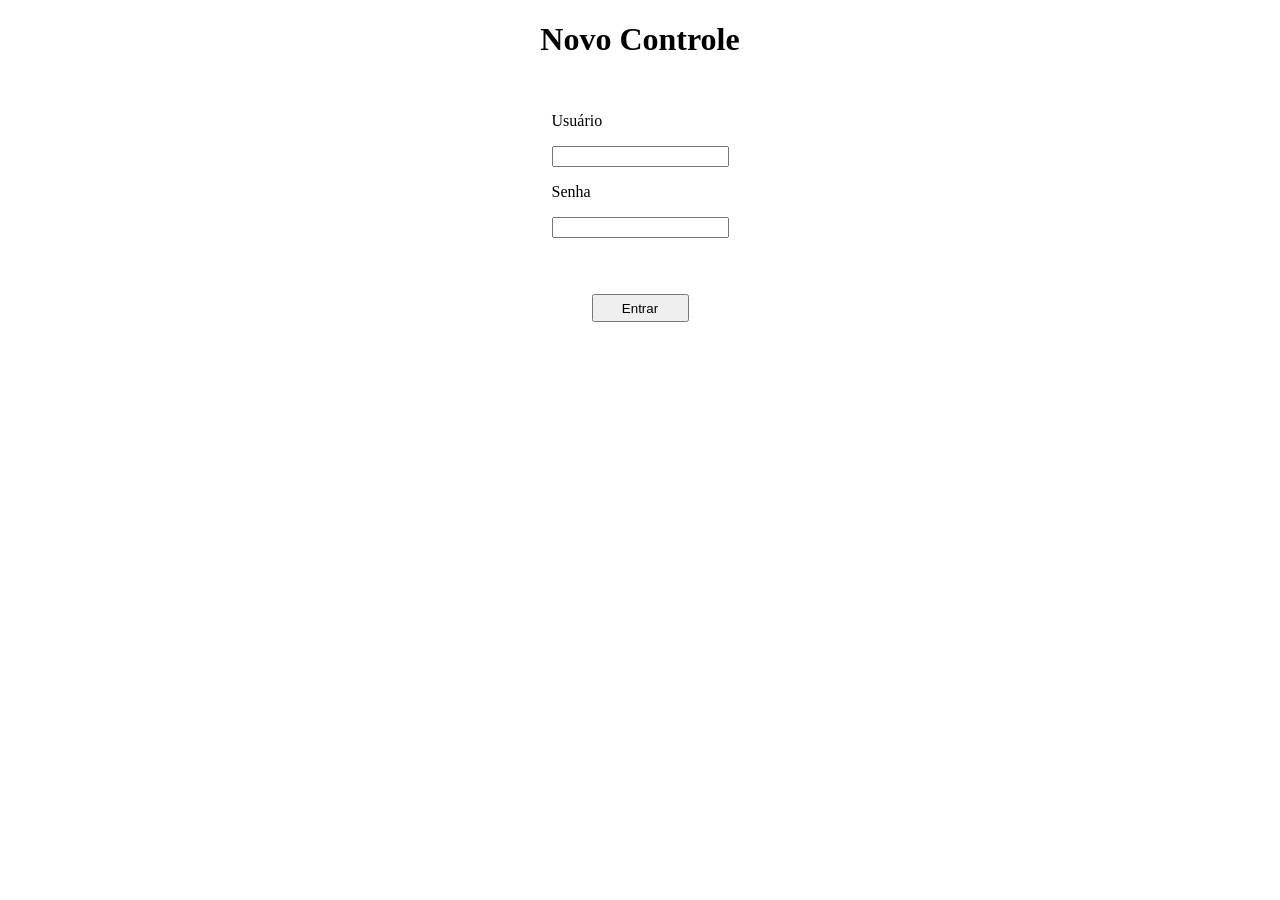
<file: index.html>
<!DOCTYPE html>
<html lang="pt-BR">
<head>
    <meta charset="UTF-8">
    <meta name="viewport" content="width=device-width, initial-scale=1.0">
    <title>Novo Controle</title>
    <link rel="stylesheet" href="style.css">
</head>
<body>
    <main>
        <h1>Novo Controle</h1>
        <section class="formulario" id="login">
            <section>
                <label for="usuario">Usuário</label>
                <input type="text" id="usuario">
                <label for="senha">Senha</label>
                <input type="password" id="senha">
                <section>
                    <button id="btEntrar">Entrar</button>
                </section>
            </section>
        </section>
        <nav class="listar">
            <a href="listar.html" class="abtn">Listar</a> 
            <a href="vendas.html" class="abtn">Venda</a>
            <a href="mercado/mercado.html" class="abtn">Mercado</a>
        </nav>
        <form id="formCadastrar">
            <section id="cadastrar" class="cadastrar">
                <section class="borda">
                    <section>
                        <label for="valor">Valor</label>
                        <input type="number" id="valor" step="0.01">
                    </section>
                    <section>
                        <label for="descricao">Descrição</label>
                        <input type="text" id="descricao">
                    </section>
                    <section>
                        <label for="data">Data</label>
                        <input type="date" id="data">
                    </section>
                    <section id="sectionSetor">
                        <label for="selectSetor">Setor</label>
                        <select id="selectSetor">
                            <option selected>Selecione um Setor</option>
                        </select>
                        <button id="btCadastarSetor" class="abtn">Cadastrar Setor</button>
                    </section>
                    <section class="departamentos">
                        <label for="selectDep">Departamento</label>
                        <select id="selectDep">
                        </select>
                        <a href="cadastrarDep.html" class="abtn" id="btCadastrarDep">Cadastrar Departamento</a>
                    </section>
                    <section id="sectionMeioPagamento">
                        <label for="meioPagamento">Meio de Pagamento</label>
                        <select id="meioPagamento">
                            <option selected>Selecione um Meio de Pagamento</option>
                        </select>
                        <a href="cadastrarMeioPagamento.html" class="abtn" id="btCadastrarMeioPagamento">Cadastrar Meio de Pagamento</a>
                    </section>
                    <section>
                        <section>
                            <button id="btSalvarItem" class="abtn">Salvar</button>
                        </section>
                    </section>
                </section>
            </section>
        </form>
        <!--Cadastrar Setor-->
        <section id="cadastrarSetor">
            <section class="borda">
                <section>
                    <label for="cadastrarSetor-setor">Nome do Setor</label>
                    <input type="text" id="cadastrarSetor-setor">
                </section>
                <button id="cadastarSetor-salvar" class="abtn">Salvar</button>
            </section>
        </section>
    </main>
    <script type="module" src="script.js" defer></script>
</body>
</html>
</file>
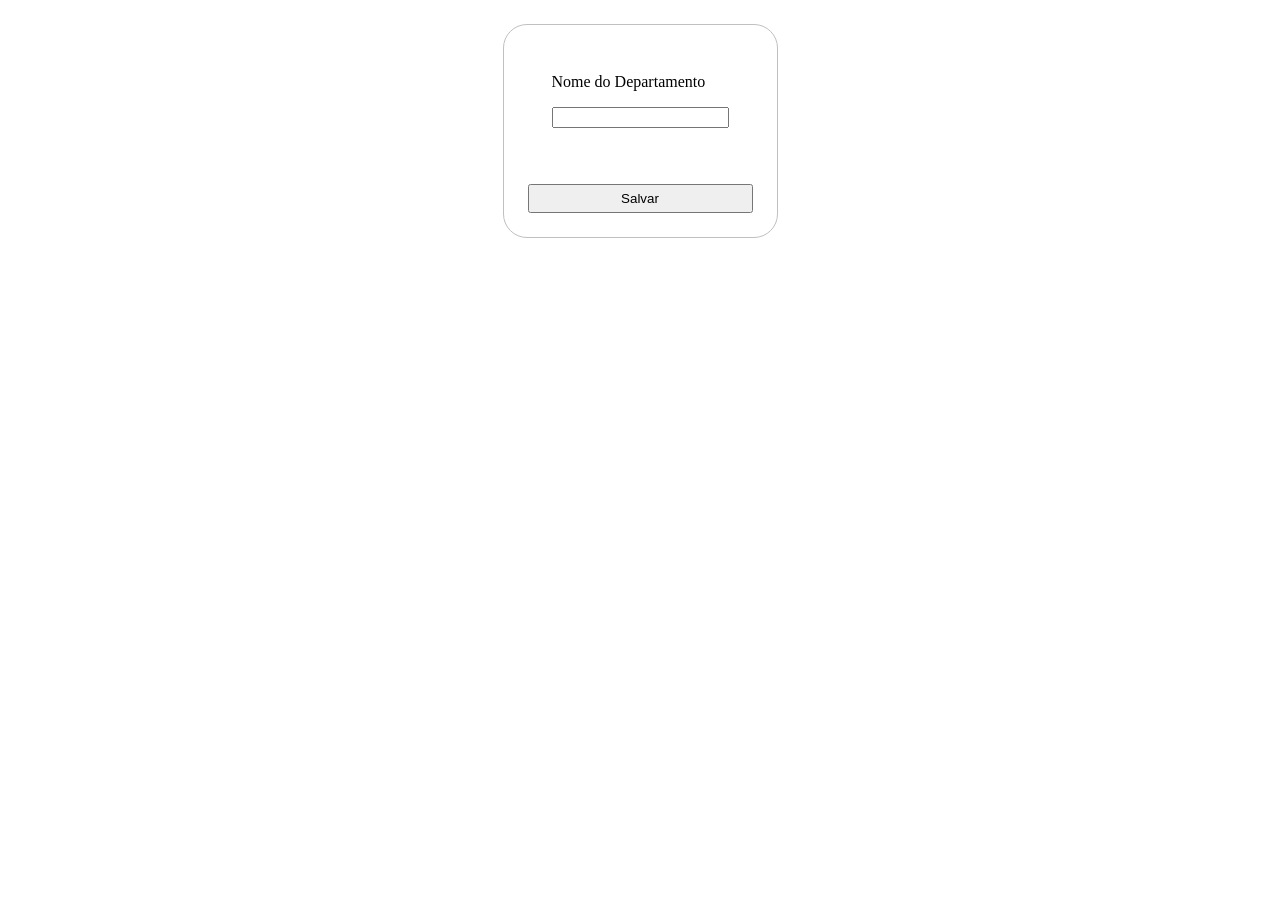
<file: cadastrarDep.html>
<!DOCTYPE html>
<html lang="pt-BR">
<head>
    <meta charset="UTF-8">
    <meta name="viewport" content="width=device-width, initial-scale=1.0">
    <title>Cadastrar Departamento</title>
    <link rel="stylesheet" href="style.css">
</head>
<body>
    <main>
        <section id="cadastrarDepartamento">
            <section class="borda">
                <section>
                    <label for="cadastrarDep-Dep">Nome do Departamento</label>
                    <input type="text" id="cadastrarDep-Dep">
                </section>
                <button id="cadastarDep-salvar">Salvar</button>
            </section>
        </section>
    </main>
    <script type="module" src="scriptCadastrarDep.js" defer></script>
</body>
</html>
</file>
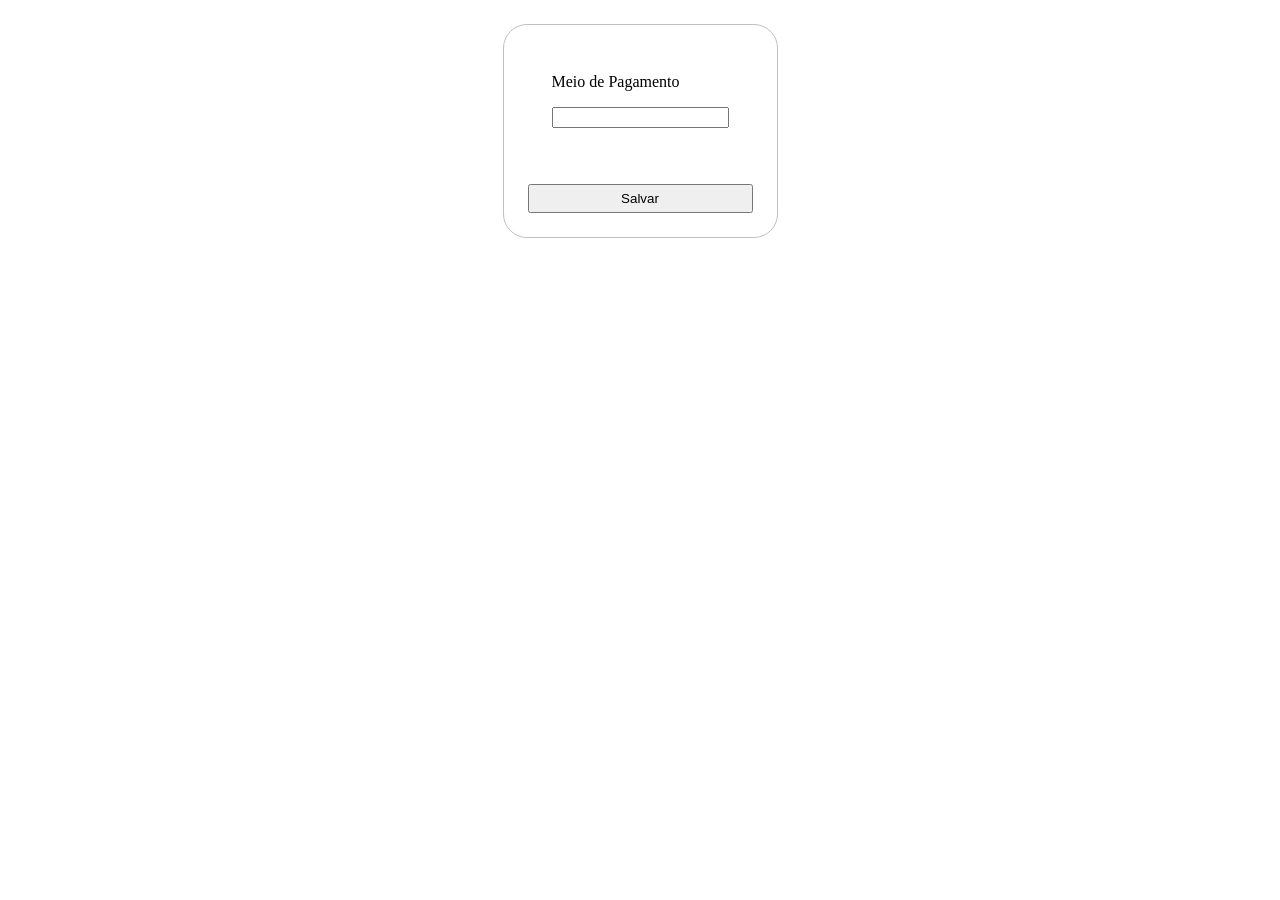
<file: cadastrarMeioPagamento.html>
<!DOCTYPE html>
<html lang="pt-BR">
<head>
    <meta charset="UTF-8">
    <meta name="viewport" content="width=device-width, initial-scale=1.0">
    <title>Cadastrar Meio de Pagamento</title>
    <link rel="stylesheet" href="style.css">
</head>
<body>
    <main>
        <section id="cadastrarMeioPagamento" class="formulario">
            <section class="borda">
                <section>
                    <label for="cadastrarMeioPagamento_valor">Meio de Pagamento</label>
                    <input type="text" id="cadastrarMeioPagamento_valor">
                </section>
                <button id="cadastrarMeioPagamento_salvar">Salvar</button>
            </section>
        </section>
    </main>
    <script type="module" src="scriptCadastrarMeioPagamento.js" defer></script>
    
</body>
</html>
</file>
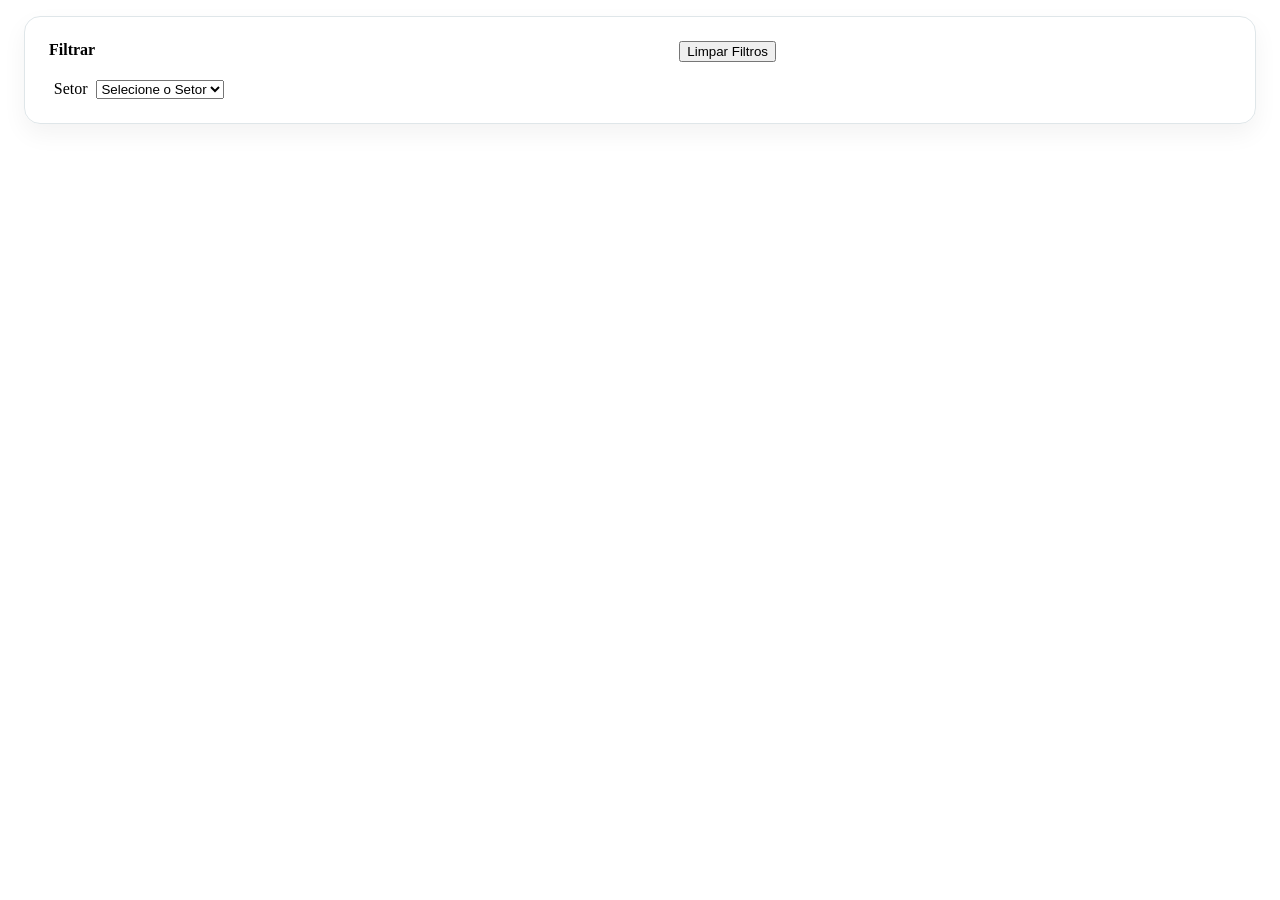
<file: listar.html>
<!DOCTYPE html>
<html lang="pt-BR">
<head>
    <meta charset="UTF-8">
    <meta name="viewport" content="width=device-width, initial-scale=1.0">
    <title>Listar</title>
    <link rel="stylesheet" href="styleListar.css">
</head>
<body>
    <section class="containerSuperior">
        <section id="filtro">
            <section class="cabecalho">
                <h1>Filtrar</h1><section id="anosMeses"></section>
            </section>
            <label for="setor" id="labelSetor">Setor</label>
            <select id="setores">
                <option selected>Selecione o Setor</option>
            </select>
        </section>
        <section>
                <button id="btnLimpar">Limpar Filtros</button>
        </section>
        <section class="total">
            <p id="total"></p>
        </section>
    </section>
    <main>
        <section class="container" id="itens">
        </section>
    </main>
    <script type="module" src="scriptListar.js" defer></script>
</body>
</html>
</file>
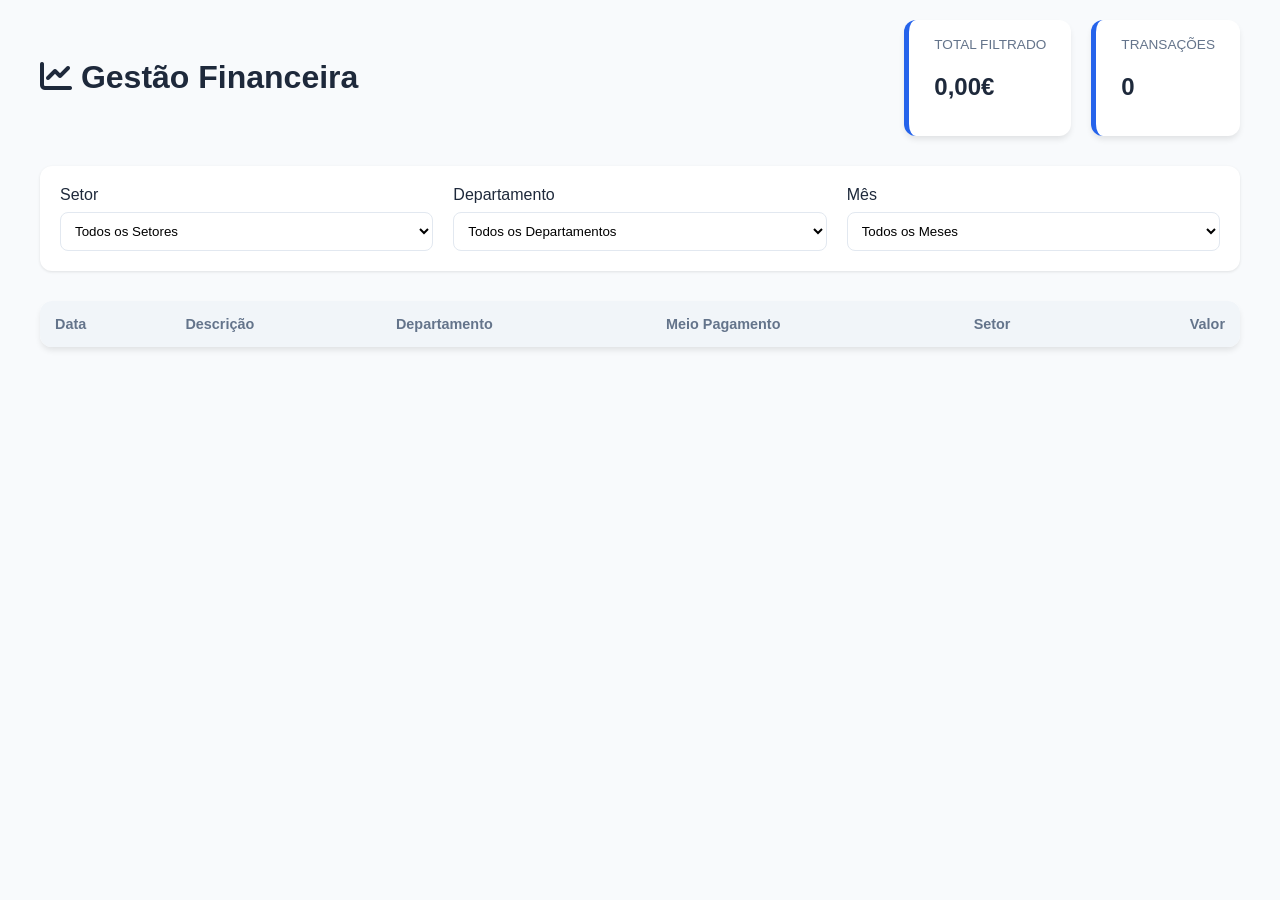
<file: teste.html>
<!DOCTYPE html>
<html lang="pt-br">
<head>
    <meta charset="UTF-8">
    <meta name="viewport" content="width=device-width, initial-scale=1.0">
    <title>Relatório Financeiro Inteligente</title>
    <link rel="stylesheet" href="relatorio.css">
    <link rel="stylesheet" href="https://cdnjs.cloudflare.com/ajax/libs/font-awesome/6.0.0/css/all.min.css">
</head>
<body>

<div class="container">
    <header>
        <h1><i class="fas fa-chart-line"></i> Gestão Financeira</h1>
        <div class="summary-cards">
            <div class="card">
                <span>Total Filtrado</span>
                <h2 id="total-valor">0,00€</h2>
            </div>
            <div class="card">
                <span>Transações</span>
                <h2 id="total-transacoes">0</h2>
            </div>
        </div>
    </header>

    <aside class="filters">
        <div class="filter-group">
            <label>Setor</label>
            <select id="filter-setor">
                <option value="all">Todos os Setores</option>
            </select>
        </div>
        <div class="filter-group">
            <label>Departamento</label>
            <select id="filter-departamento">
                <option value="all">Todos os Departamentos</option>
            </select>
        </div>
        <div class="filter-group">
            <label>Mês</label>
            <select id="filter-mes">
                <option value="all">Todos os Meses</option>
                <option value="01">Janeiro</option>
                <option value="02">Fevereiro</option>
                <option value="03">Março</option>
                <option value="04">Abril</option>
                <option value="05">Maio</option>
                <option value="06">Junho</option>
                <option value="07">Julho</option>
                <option value="08">Agosto</option>
                <option value="09">Setembro</option>
                <option value="10">Outubro</option>
                <option value="11">Novembro</option>
                <option value="12">Dezembro</option>
            </select>
        </div>
    </aside>

    <main>
        <div class="table-container">
            <table id="tabela-dados">
                <thead>
                    <tr>
                        <th>Data</th>
                        <th>Descrição</th>
                        <th>Departamento</th>
                        <th>Meio Pagamento</th>
                        <th>Setor</th>
                        <th class="text-right">Valor</th>
                    </tr>
                </thead>
                <tbody id="lista-corpo">
                    </tbody>
            </table>
        </div>
    </main>
</div>

<script type="module" src="relatorio.js"></script>
</body>
</html>
</file>
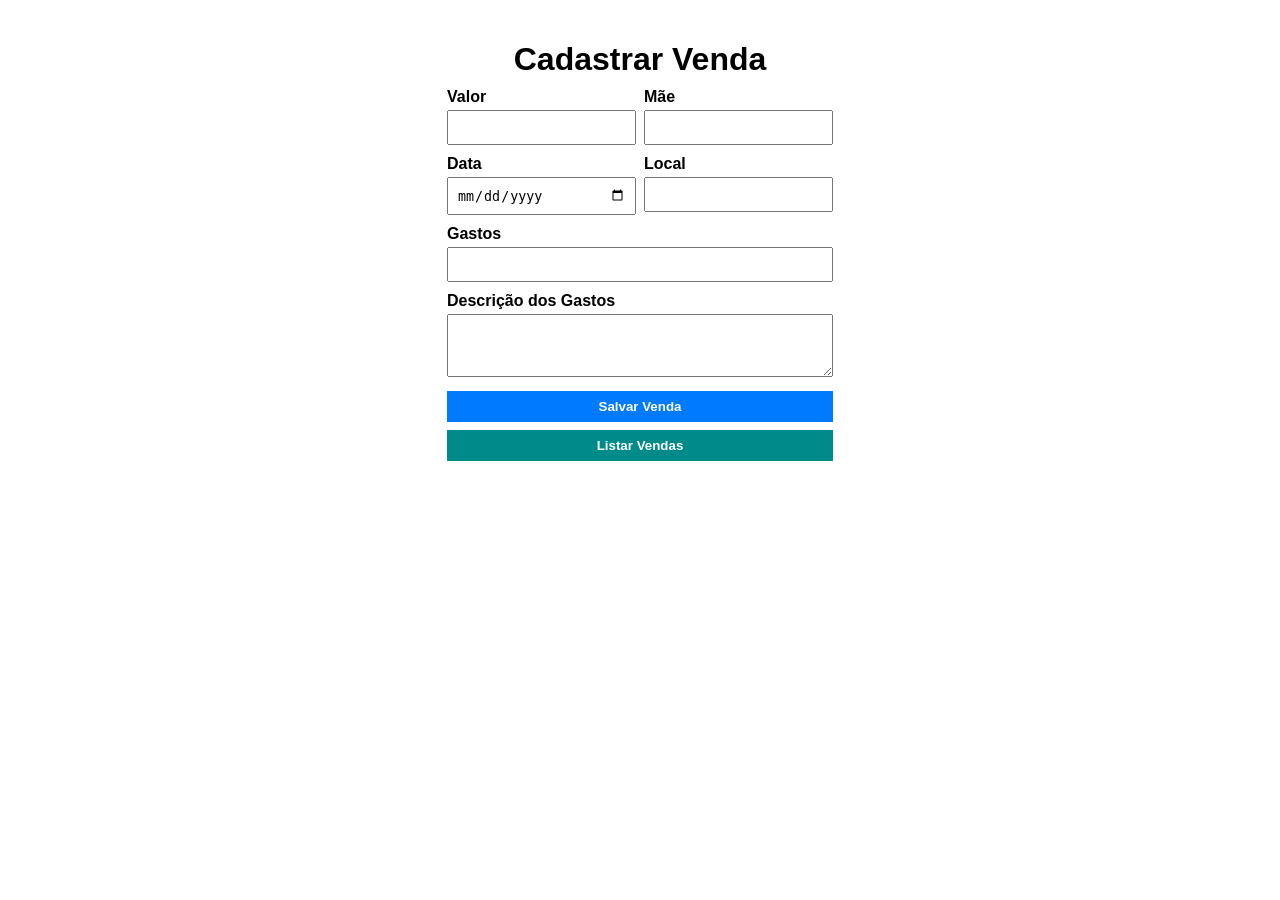
<file: vendas.html>
<!DOCTYPE html>
<html lang="pt-BR">
<head>
  <meta charset="UTF-8" />
  <meta name="viewport" content="width=device-width, initial-scale=1.0" />
  <title>Vendas</title>
  <style>
    body { font-family: Arial, sans-serif; margin: 20px; }
    h1 { margin-bottom: 10px; }
    main { display: flex; flex-direction: column; align-items: center; }
    form { max-width: 600px; margin-bottom: 20px;}
    form > section { margin-bottom: 10px; }
    label { display: block; font-weight: bold; margin-bottom: 4px; }
    input, textarea, select, button { width: 100%; padding: 8px; box-sizing: border-box; }
    .row { display: grid; grid-template-columns: 1fr 1fr; gap: 8px; }
    .message { margin-top: 8px; color: green; }
    .error { color: red; }
    .video-area { margin-top: 20px; }
    .video-area video { width: 100%; max-width: 640px; }
    button { background-color: #007BFF; color: white; border: none; cursor: pointer; margin-bottom: 0.5rem; font-weight: 800;}
    button:hover { background-color: #0056b3; }
    .btnListar{background-color: darkcyan;}
  </style>
</head>
<body>
  <main>
    <h1>Cadastrar Venda</h1>
    <form id="vendaForm">
      <section class="row">
        <div>
          <label for="valor">Valor</label>
          <input type="number" id="valor" name="valor" step="0.01" required />
        </div>
        <div>
          <label for="mae">Mãe</label>
          <input type="text" id="mae" name="mae" required />
        </div>
      </section>
      <section class="row">
        <div>
          <label for="data">Data</label>
          <input type="date" id="data" name="data" required />
        </div>
        <div>
          <label for="local">Local</label>
          <input type="text" id="local" name="local" required />
        </div>
      </section>
      <section>
        <label for="gastos">Gastos</label>
        <input type="number" id="gastos" name="gastos" step="0.01" required />
      </section>
      <section>
        <label for="descricaoGastos">Descrição dos Gastos</label>
        <textarea id="descricaoGastos" name="descricaoGastos" rows="3"></textarea>
      </section>
      <section>
        <button type="submit" id="btnSalvar">Salvar Venda</button>
        <button type="button" id="btnListar" onclick="location.href='listarVendas.html'" class="btnListar">Listar Vendas</button>
      </section>
      <span class="message" id="mensagem"></span>
    </form>
    <script type="module" src="controler/vendas/vendas.js"></script>
  </main>
</body>
</html>
</file>
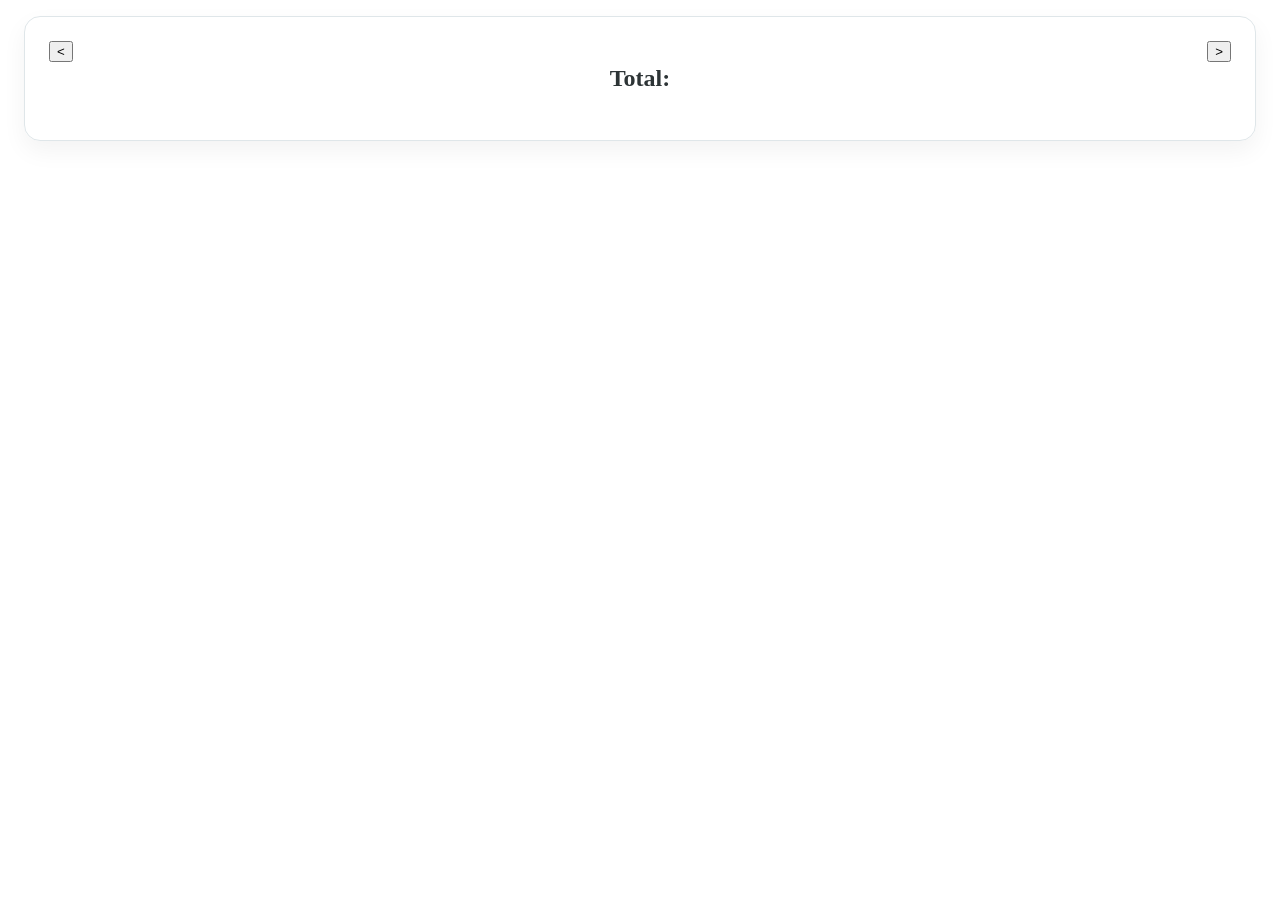
<file: mercado/mercado.html>
<!DOCTYPE html>
<html lang="pt-BR">
<head>
    <meta charset="UTF-8">
    <meta name="viewport" content="width=device-width, initial-scale=1.0">
    <title>Mercado</title>
    <link rel="stylesheet" href="../styleListar.css">
</head>
<body>
    <section class="containerSuperior">
        <section>
            <button id="diminuir">&lt;</button>
        </section>
       <section class="total">
            <p id="total">Total: </p>
        </section>
        <section>
            <button id="aumentar">&gt;</button>
        </section>
    </section>
        <main>
        <section class="container" id="itens">
        </section>
    </main>
    <script type="module" src="mercado.js"></script>
</body>
</html>
</file>
<file: style.css>
body{
    max-width: 100%;
    box-sizing: border-box;
}
nav {
    text-align: center;
}

main h1{
    text-align: center;
}

.listar{
    display: none;
}
button{
    margin: 0.5rem;
    padding: 0.3rem;
}

.password section{
    padding: 1rem;
}

.cadastrar{
    display: flex;
    justify-content: center;
    display: none;
}

.cadastrar section{
    display: flex;
    flex-direction: column;
    padding: 1rem;
    margin: 0.5rem;
}
.cadastrar section section label{
    padding-bottom: 0.3rem;
}


.borda{
    background-color: transparent;
    border: 1px solid silver;
    border-radius: 24px;
}

#cadastrarSetor{
    display: flex;
    justify-content: center;
    display: none;
}

#cadastrarSetor section{
    display: flex;
    flex-direction: column;
    padding: 1rem;
    margin: 0.5rem;
}

.abtn {
    display: inline-block;
    padding: 12px 24px;
    border-radius: 6px;
    margin: 0.5rem;

    background-color: #007bff;
    color: white;
    text-decoration: none; 
    font-weight: 500;
    font-family: sans-serif;
    
    transition: background-color 0.3s ease;
    cursor: pointer;
    border: none;
}

/* Efeito ao passar o mouse */
.abtn:hover {
    background-color: #0056b3;
}

/* Efeito ao clicar */
.abtn:active {
    transform: scale(0.98);
}

/* Cadastrar Departamento */
#cadastrarDepartamento {
    display: flex;
    justify-content: center;
}
#cadastrarDepartamento section {
    display: flex;
    flex-direction: column;
    padding: 1rem;
    margin: 1rem;
}

#cadastrarDepartamento section input{
    margin: 1rem 0;
}

/* Cadastrar Meio de Pagamento */

.formulario{
    display: flex;
    justify-content: center;
}

.formulario section{
    display: flex;
    flex-direction: column;
    padding: 1rem;
    margin: 1rem;
}
.formulario section input{
    margin: 1rem 0;
}
</file>
<file: styleListar.css>
* {
  box-sizing: border-box;
}

:root {
  --primary: #2d3436;
  --secondary: #636e72;
  --accent: #00b894; /* Cor para o valor */
  --bg-card: #ffffff;
  --border: #dfe6e9;
}

.containerSuperior {
  display: flex;
  justify-content: space-between;
  /* Removemos o align-items: center para que eles estiquem verticalmente */
  align-items: stretch; 
  gap: 20px; /* Adiciona um espaço entre as duas caixas */

  border-radius: 16px;
  box-shadow: 0 10px 25px rgba(0,0,0,0.05);
  border: 1px solid var(--border);
  padding: 1.5rem;
  margin: 1rem;
}

/* Ajustes específicos para o texto do Total */
.total {
  display: flex;
  align-items:baseline; /* Centraliza o texto "Total" verticalmente dentro da caixa */
  justify-content: flex-end; /* Alinha o total à direita, como na sua imagem */
  font-size: 1.5rem;
  color: var(--primary);
  font-weight: 700;
}

#filtro h1 {
  margin-top: 0; /* Remove margem superior do H1 para alinhar melhor */
}
label{
  margin: 0.3rem;
}

.despesa-card {
  font-family: 'Segoe UI', Roboto, sans-serif;
  max-width: 400px;
  background: var(--bg-card);
  border-radius: 16px;
  padding: 24px;
  box-shadow: 0 10px 25px rgba(0,0,0,0.05);
  border: 1px solid var(--border);
}

.despesa-card h3 {
  margin: 0 0 20px 0;
  color: var(--primary);
  font-size: 1.2rem;
  border-bottom: 2px solid var(--border);
  padding-bottom: 10px;
}

.despesa-card dt {
  color: var(--secondary);
  font-size: 1.3rem;
  letter-spacing: 0.5px;
  align-self: center;
}

.despesa-card dd {
  margin: 0 0 0.3rem 0.3rem;
  color: var(--primary);
  font-weight: 500;
}

/* Estilo especial para o Valor */
.despesa-card dd:nth-of-type(2) { 
  font-size: 1.4rem;
  color: var(--accent);
  font-weight: 700;
}

/* Estilo para o ID técnico */
code {
  background: #f1f2f6;
  padding: 2px 6px;
  border-radius: 4px;
  font-size: 0.75rem;
  color: #a4b0be;
}

.container {
  margin-top: 1rem;
  display: grid;
  /* Usa 1fr para que as 4 colunas dividam o espaço igualmente */
  grid-template-columns: repeat(4, 1fr);
  /* Define o gap de 3% entre as colunas */
  column-gap: 1%;
  /* Define o espaço externo de 3.5% */
  padding: 0 1%;
  row-gap: 20px;
}

/* #filtro{
    border: 1px solid silver;
    border-radius: 24px;
    padding: 1rem;
    margin: 1rem;
    
} */

@media (max-width: 768px ){
  .container{
    display: flex;
    flex-direction: column;
    justify-content: center;
  }
}

@media (max-width: 900px ){
  .container{
    grid-template-columns: repeat(2, 1fr);  
  } 
}
</file>
<file: relatorio.css>
:root {
    --primary: #2563eb;
    --secondary: #64748b;
    --bg: #f8fafc;
    --card: #ffffff;
    --text: #1e293b;
    --border: #e2e8f0;
    --accent: #10b981;
}

body {
    font-family: 'Segoe UI', Tahoma, Geneva, Verdana, sans-serif;
    background-color: var(--bg);
    color: var(--text);
    margin: 0;
    padding: 20px;
}

.container {
    max-width: 1200px;
    margin: 0 auto;
}

header {
    display: flex;
    justify-content: space-between;
    align-items: center;
    margin-bottom: 30px;
}

.summary-cards {
    display: flex;
    gap: 20px;
}

.card {
    background: var(--card);
    padding: 15px 25px;
    border-radius: 12px;
    box-shadow: 0 4px 6px -1px rgba(0,0,0,0.1);
    border-left: 5px solid var(--primary);
}

.card span {
    font-size: 0.85rem;
    color: var(--secondary);
    text-transform: uppercase;
}

.filters {
    display: grid;
    grid-template-columns: repeat(auto-fit, minmax(200px, 1fr));
    gap: 20px;
    background: var(--card);
    padding: 20px;
    border-radius: 12px;
    margin-bottom: 30px;
    box-shadow: 0 1px 3px rgba(0,0,0,0.1);
}

.filter-group {
    display: flex;
    flex-direction: column;
    gap: 8px;
}

select {
    padding: 10px;
    border-radius: 8px;
    border: 1px solid var(--border);
    background: white;
    cursor: pointer;
}

.table-container {
    background: var(--card);
    border-radius: 12px;
    overflow: hidden;
    box-shadow: 0 4px 6px -1px rgba(0,0,0,0.1);
}

table {
    width: 100%;
    border-collapse: collapse;
}

th {
    background: #f1f5f9;
    padding: 15px;
    text-align: left;
    font-size: 0.9rem;
    color: var(--secondary);
}

td {
    padding: 15px;
    border-bottom: 1px solid var(--border);
    font-size: 0.95rem;
}

tr:hover {
    background-color: #f8fafc;
}

.text-right { text-align: right; }
.valor-cell { font-weight: bold; color: var(--text); }

@media (max-width: 768px) {
    header { flex-direction: column; align-items: flex-start; gap: 20px; }
    .table-container { overflow-x: auto; }
}
</file>
